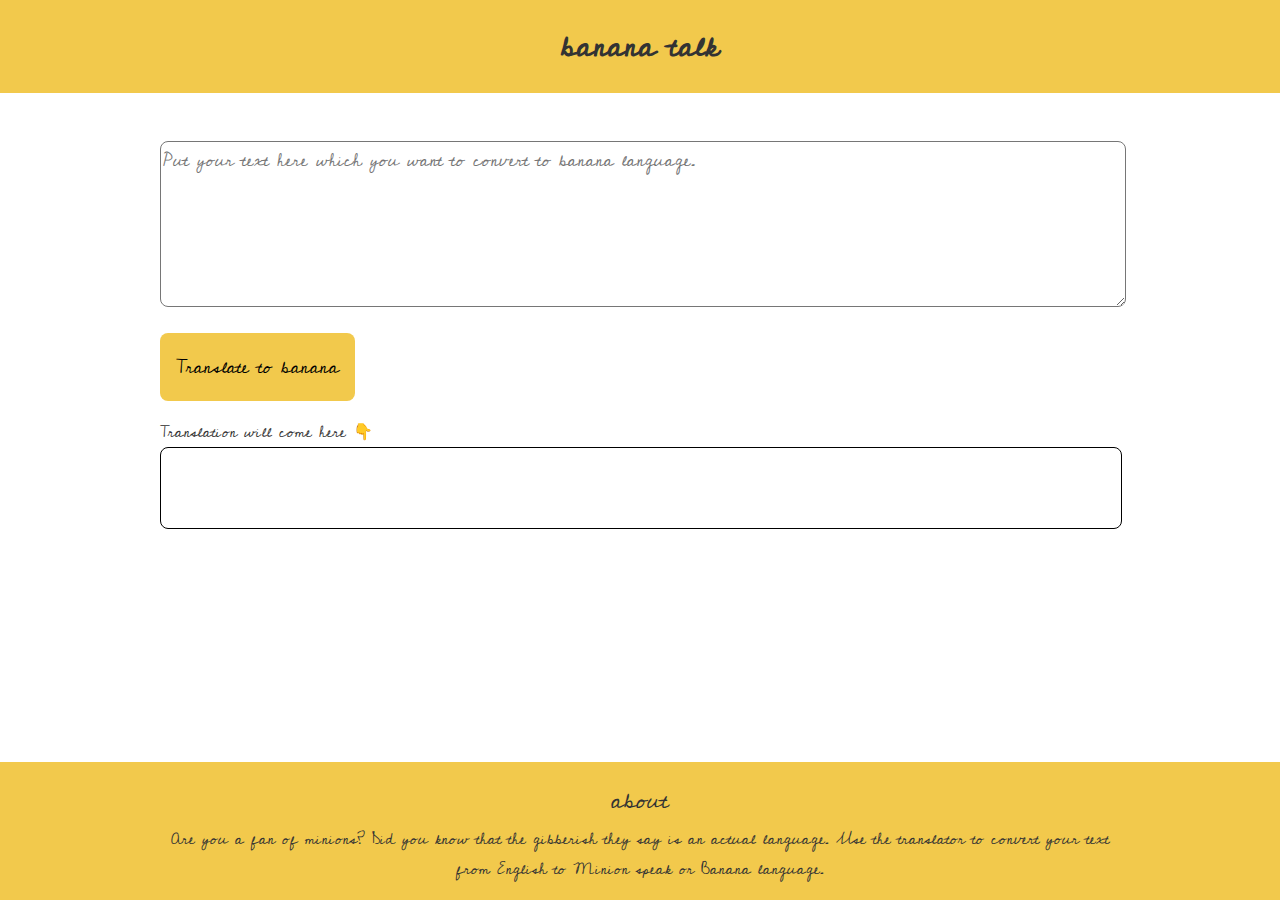
<file: index.html>
<!DOCTYPE html>
<html lang="en">
<head>
    <meta charset="UTF-8">
    <meta http-equiv="X-UA-Compatible" content="IE=edge">
    <meta name="viewport" content="width=device-width, initial-scale=1.0">
    <title>banana talk</title>
    <link rel="stylesheet" href="style.css">
</head>
<body>
    <nav class="navigation">
        <h1 class="nav-heading">banana talk</h1>
    </nav>
    <div class="container">
    <textarea id="txt-input" class="input-area" placeholder="Put your text here which you want to convert to banana language."></textarea>
    <button class="btn-translate">Translate to banana</button>
    <div class="padding-pd">Translation will come here &#128071;</div>
    <div id="output-container" class="translate-output"></div>
    </div>

    <script src="main.js" type="text/javascript"></Script>
    
    <footer class="footer">
        <div class="container">
        <div class="footer-heading"> about</div>
        <p>Are you a fan of minions? Did you know that the gibberish they say is an actual language. Use the translator to convert your text from English to Minion speak or Banana language.</p>
         </div>
    </footer>
</body>
</html>
</file>
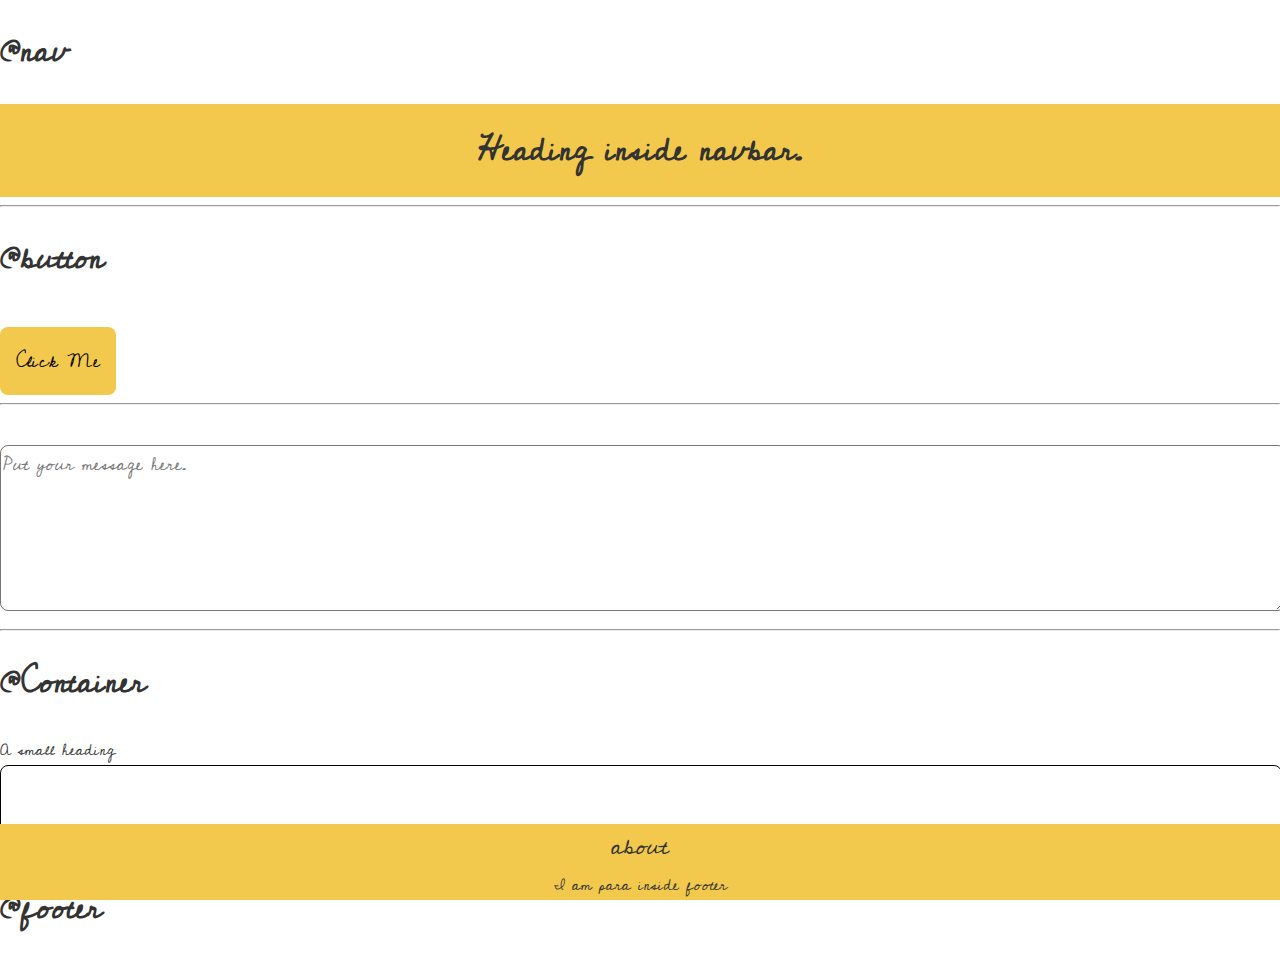
<file: lib/components.html>
<!DOCTYPE html>
<html lang="en">
<head>
    <meta charset="UTF-8">
    <meta http-equiv="X-UA-Compatible" content="IE=edge">
    <meta name="viewport" content="width=device-width, initial-scale=1.0">
    <title>Component Library</title>
    <link rel="stylesheet" href="/style.css">
</head>
<body>
    <h1>@nav</h1>
    <nav class="navigation">
        <h1 class="nav-heading">Heading inside navbar.</h1>
    </nav>

    <hr>

    <h1>@button</h1>
    <button class="btn-translate">Click Me</button>
    <hr>
    <textarea class="input-area" placeholder="Put your message here."></textarea>

    <hr>
    <h1>@Container</h1>
    <div class="">A small heading</div>
    <div class="translate-output"></div>

    <hr>
    <h1>@footer</h1>
    <footer class="footer">
        <div class="footer-heading"> about</div>
        <p>I am para inside footer</p>
    </footer>
</body>
</html>
</file>
<file: style.css>
@import url('https://fonts.googleapis.com/css2?family=Cedarville+Cursive&family=Kalam&display=swap');
:root {
    --primary: #F2C94C;
    --black: #333333;
}

body{
    font-family: 'Cedarville Cursive', cursive;
    margin: 0;
    color:var(--black);
}

.navigation{
    background-color: var(--primary);
    text-align: center;
    margin:0px;
}

.padding-pd{
    padding-top: 1rem;
}

.container{
    margin: 0 auto;
    max-width:60em;
    padding:1rem;
}

.nav-heading{
    font-size: 2rem;
    padding: 1rem;
    margin: 0px;
}

.btn-translate{
    border-radius: .5rem;
    padding: 1rem;
    font-size: 1.2rem;
    margin-top: 1rem;
    background-color: var(--primary);
    border: none;
    font-family: 'Cedarville Cursive', cursive;
}

textarea{
    border-radius: .5rem;
    min-height: 10rem;
    margin-top: 2rem;
    font-size: 18px;
    font-family: 'Cedarville Cursive', cursive;
    width: 100%;
}

.translate-output{
    border-radius: .5rem;
    width: 100%;
    min-height: 5rem;
    overflow: auto;
    border: 1px solid black;
}

.footer{
    background-color: var(--primary);
    text-align: center;
    width: 100%;
    position:fixed;
    bottom:0;
}

.footer-heading{
    font-size: 1.5em;
}

footer p{
    display: inline;
}
</file>
